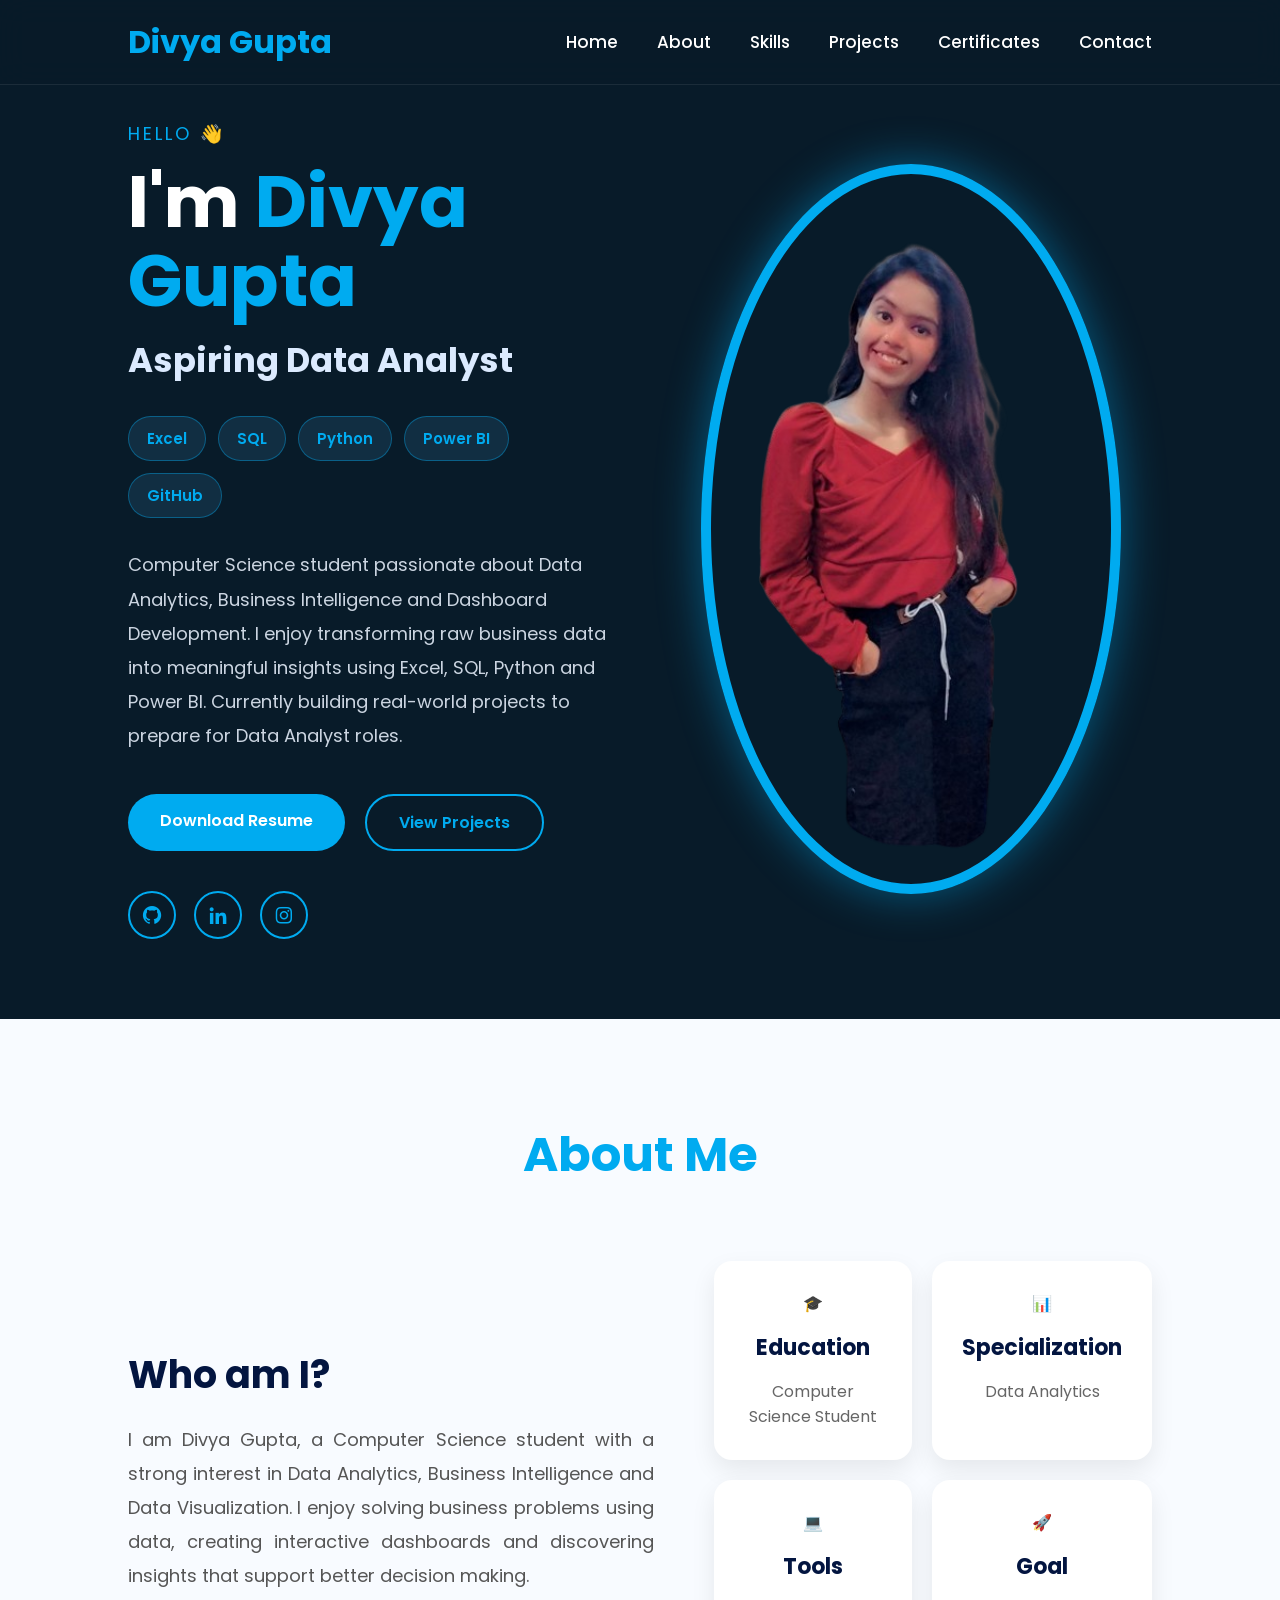
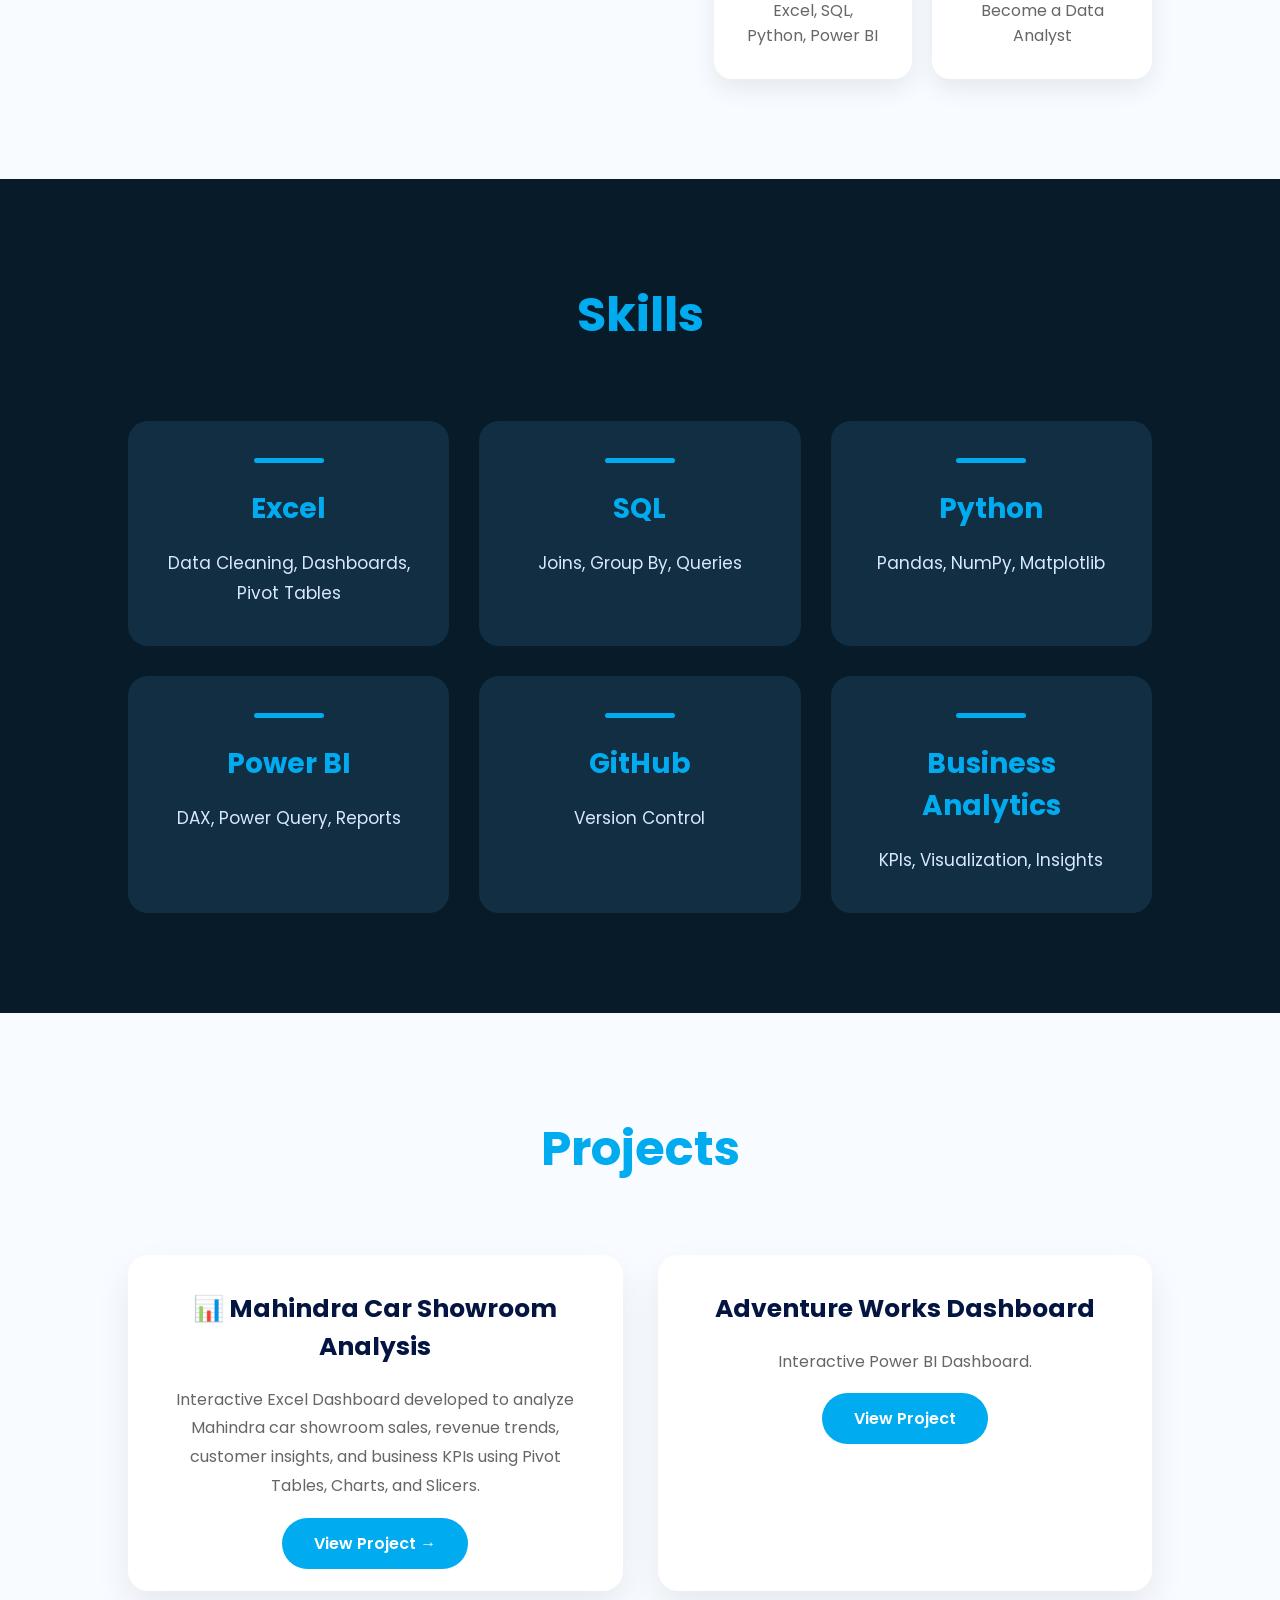
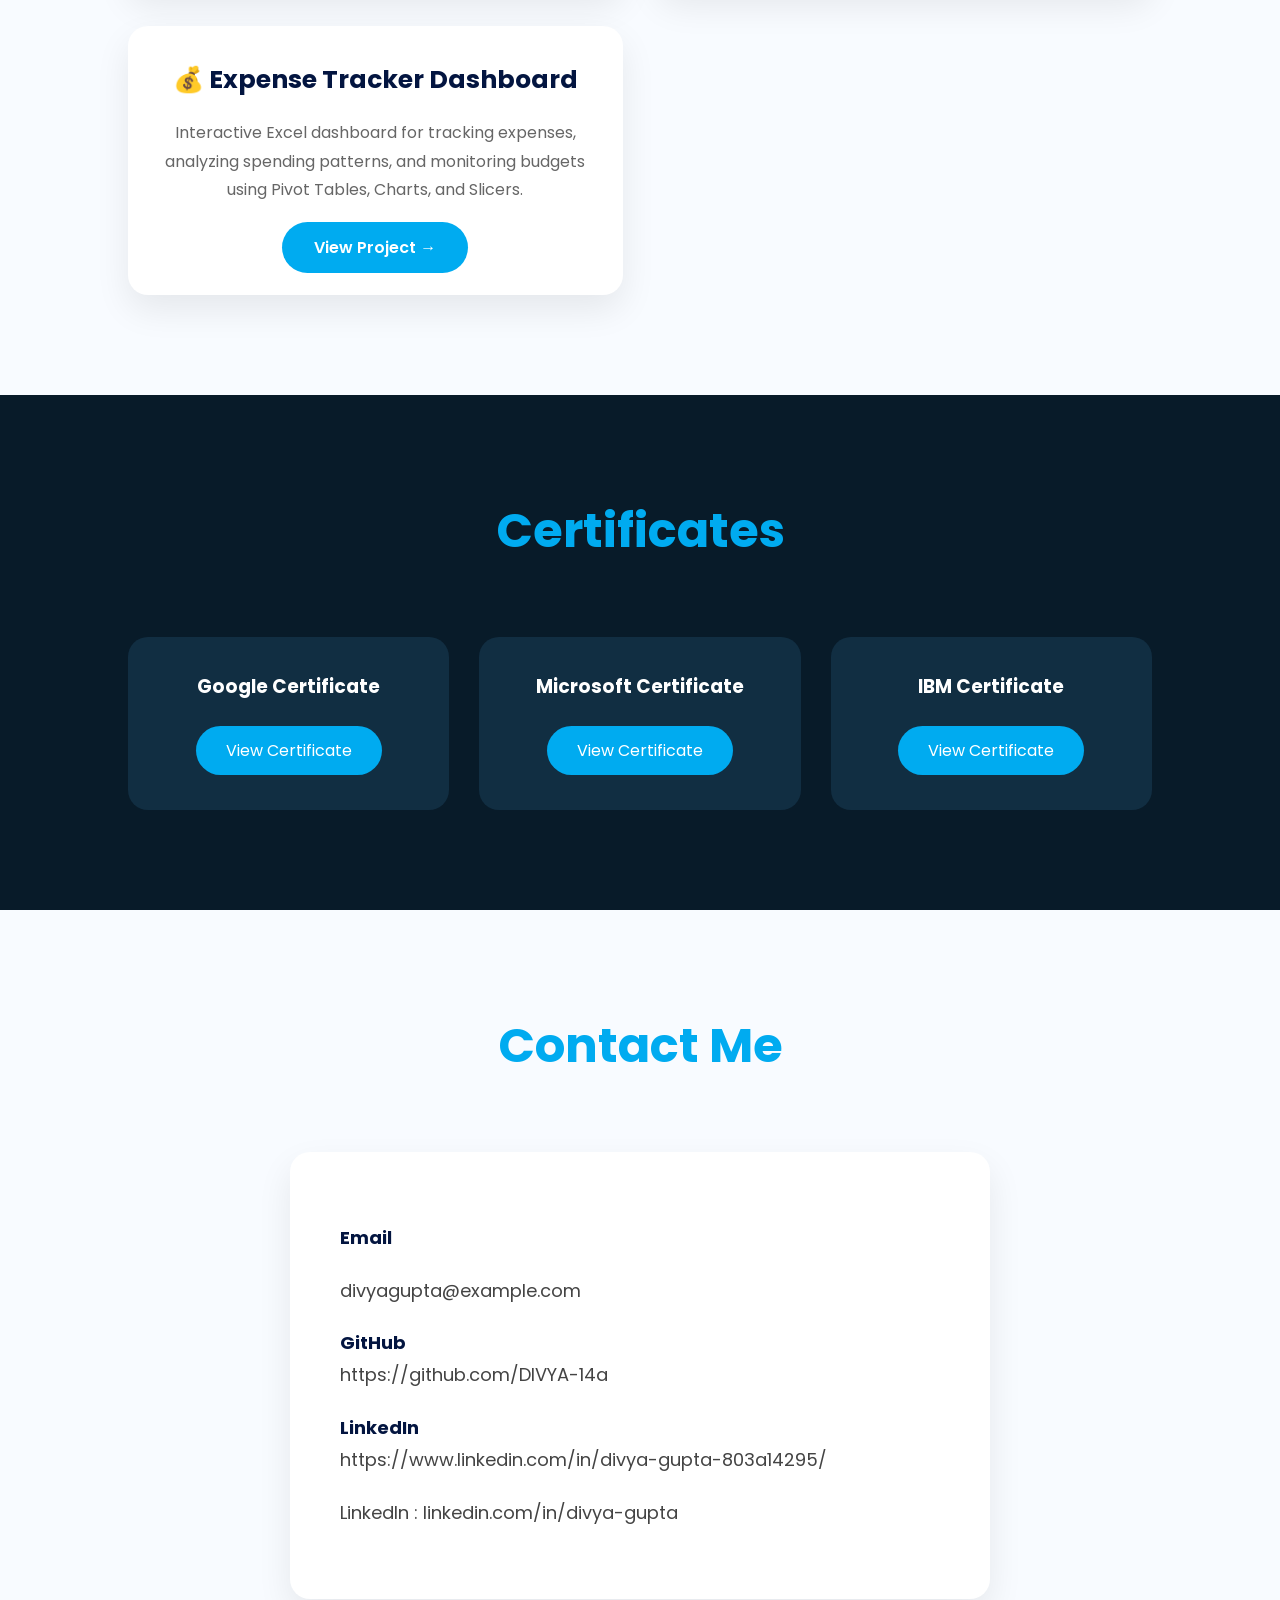
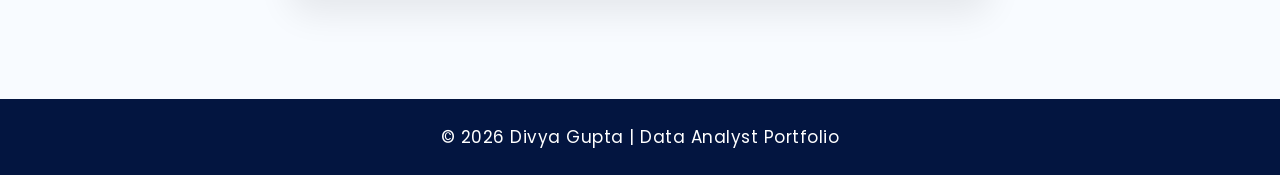
<file: index.html>
<!DOCTYPE html>
<html lang="en">

<head>
    <meta charset="UTF-8">
    <meta name="viewport" content="width=device-width, initial-scale=1.0">
    <title>Divya Gupta | Data Analyst Portfolio</title>

    <link rel="stylesheet" href="app.css">

    <link href="https://unpkg.com/boxicons@2.1.4/css/boxicons.min.css" rel="stylesheet">

    <link rel="preconnect" href="https://fonts.googleapis.com">
    <link rel="preconnect" href="https://fonts.gstatic.com" crossorigin>

</head>

<body>

<!-- ================= NAVBAR ================= -->

<header class="header">

    <a href="#home" class="logo">
        Divya Gupta
    </a>

    <nav class="navbar">

        <a href="#home">Home</a>
        <a href="#about">About</a>
        <a href="#skills">Skills</a>
        <a href="#projects">Projects</a>
        <a href="#certificates">Certificates</a>
        <a href="#contact">Contact</a>

    </nav>

</header>

<!-- ================= HERO ================= -->

<section class="home" id="home">

<div class="home-content">

<p class="hello">
HELLO 👋
</p>

<h1>
I'm <span>Divya Gupta</span>
</h1>

<h3>
Aspiring Data Analyst
</h3>

<div class="tech-stack">

<span>Excel</span>

<span>SQL</span>

<span>Python</span>

<span>Power BI</span>

<span>GitHub</span>

</div>

<p class="hero-text">

Computer Science student passionate about Data Analytics,
Business Intelligence and Dashboard Development.

I enjoy transforming raw business data into meaningful
insights using Excel, SQL, Python and Power BI.

Currently building real-world projects to prepare
for Data Analyst roles.

</p>

<div class="hero-buttons">

<a href="https://drive.google.com/file/d/1NGSisf_r6UET1Xtwae6jdwEJMrbaBysv/view?usp=drivesdk"
target="_blank"
class="btn">
Download Resume
</a>

<a href="#projects" class="btn2">
View Projects
</a>

</div>

<div class="icons">

<a href="https://github.com/DIVYA-14a" target="_blank">
    <i class='bx bxl-github'></i>
</a>

<a href="https://www.linkedin.com/in/divya-gupta-803a14295/" target="_blank">
    <i class='bx bxl-linkedin'></i>
</a>

<a href="https://instagram.com/divya00_14" target="_blank">
    <i class='bx bxl-instagram'></i>
</a>

</div>

</div>

<div class="home-image">

<img src="Picsart_24-06-07_17-03-27-682-removebg-preview (1).png">

</div>

</section>

<!-- ================= ABOUT ================= -->

<section class="about" id="about">

<h2 class="section-title">
About Me
</h2>

<div class="about-container">

<div class="about-text">

<h3>Who am I?</h3>

<p>

I am Divya Gupta, a Computer Science student with
a strong interest in Data Analytics, Business
Intelligence and Data Visualization.

I enjoy solving business problems using data,
creating interactive dashboards and discovering
insights that support better decision making.

</p>

</div>

<div class="about-cards">

<div class="info-card">

🎓

<h4>Education</h4>

<p>Computer Science Student</p>

</div>

<div class="info-card">

📊

<h4>Specialization</h4>

<p>Data Analytics</p>

</div>

<div class="info-card">

💻

<h4>Tools</h4>

<p>Excel, SQL, Python, Power BI</p>

</div>

<div class="info-card">

🚀

<h4>Goal</h4>

<p>Become a Data Analyst</p>

</div>

</div>

</div>

</section>

<!-- ================= SKILLS ================= -->

<section class="skills" id="skills">

<h2 class="section-title">
Skills
</h2>

<div class="skills-container">

<div class="skill-card">
<h3>Excel</h3>
<p>Data Cleaning, Dashboards, Pivot Tables</p>
</div>

<div class="skill-card">
<h3>SQL</h3>
<p>Joins, Group By, Queries</p>
</div>

<div class="skill-card">
<h3>Python</h3>
<p>Pandas, NumPy, Matplotlib</p>
</div>

<div class="skill-card">
<h3>Power BI</h3>
<p>DAX, Power Query, Reports</p>
</div>

<div class="skill-card">
<h3>GitHub</h3>
<p>Version Control</p>
</div>

<div class="skill-card">
<h3>Business Analytics</h3>
<p>KPIs, Visualization, Insights</p>
</div>

</div>

</section>

<!-- ================= PROJECTS ================= -->

<section class="projects" id="projects">

<h2 class="section-title">
Projects
</h2>

<div class="project-container">

<div class="project-card">

<h3>📊 Mahindra Car Showroom Analysis</h3>

<p>
Interactive Excel Dashboard developed to analyze Mahindra car showroom sales, revenue trends, customer insights, and business KPIs using Pivot Tables, Charts, and Slicers.
</p>

<a href="https://github.com/DIVYA-14a/Mahindra-Car-Showroom-Analysis"
target="_blank"
class="btn">
View Project →
</a>

</div>

<div class="project-card">

<h3>Adventure Works Dashboard</h3>

<p>
Interactive Power BI Dashboard.
</p>

<a href="#" class="btn">
View Project
</a>

</div>

<div class="project-card">

    <h3>💰 Expense Tracker Dashboard</h3>

    <p>
        Interactive Excel dashboard for tracking expenses, analyzing spending patterns, and monitoring budgets using Pivot Tables, Charts, and Slicers.
    </p>

   <a href="https://github.com/DIVYA-14a/Expense-Tracker-Excel-Dashboard"
target="_blank"
class="btn">
        View Project →
    </a>

</div>



</section>

<!-- ================= CERTIFICATES ================= -->

<section class="certificates" id="certificates">

<h2 class="section-title">
Certificates
</h2>

<div class="certificate-container">

<div class="certificate-card">

<h3>Google Certificate</h3>

<a href="#">
View Certificate
</a>

</div>

<div class="certificate-card">

<h3>Microsoft Certificate</h3>

<a href="#">
View Certificate
</a>

</div>

<div class="certificate-card">

<h3>IBM Certificate</h3>

<a href="#">
View Certificate
</a>

</div>

</div>

</section>

<!-- ================= CONTACT ================= -->

<section class="contact" id="contact">

<h2 class="section-title">
Contact Me
</h2>

<div class="contact-box">

<p><strong>Email</strong></p>

<p>
divyagupta@example.com
</p>

<p>
<strong>GitHub</strong><br>
https://github.com/DIVYA-14a
</p>

<p>
<strong>LinkedIn</strong><br>
https://www.linkedin.com/in/divya-gupta-803a14295/
</p>

<p>

LinkedIn :
linkedin.com/in/divya-gupta

</p>

</div>

</section>

<!-- ================= FOOTER ================= -->

<footer>

<p>

© 2026 Divya Gupta | Data Analyst Portfolio

</p>

</footer>

<script src="script.js"></script>

</body>

</html>
</file>
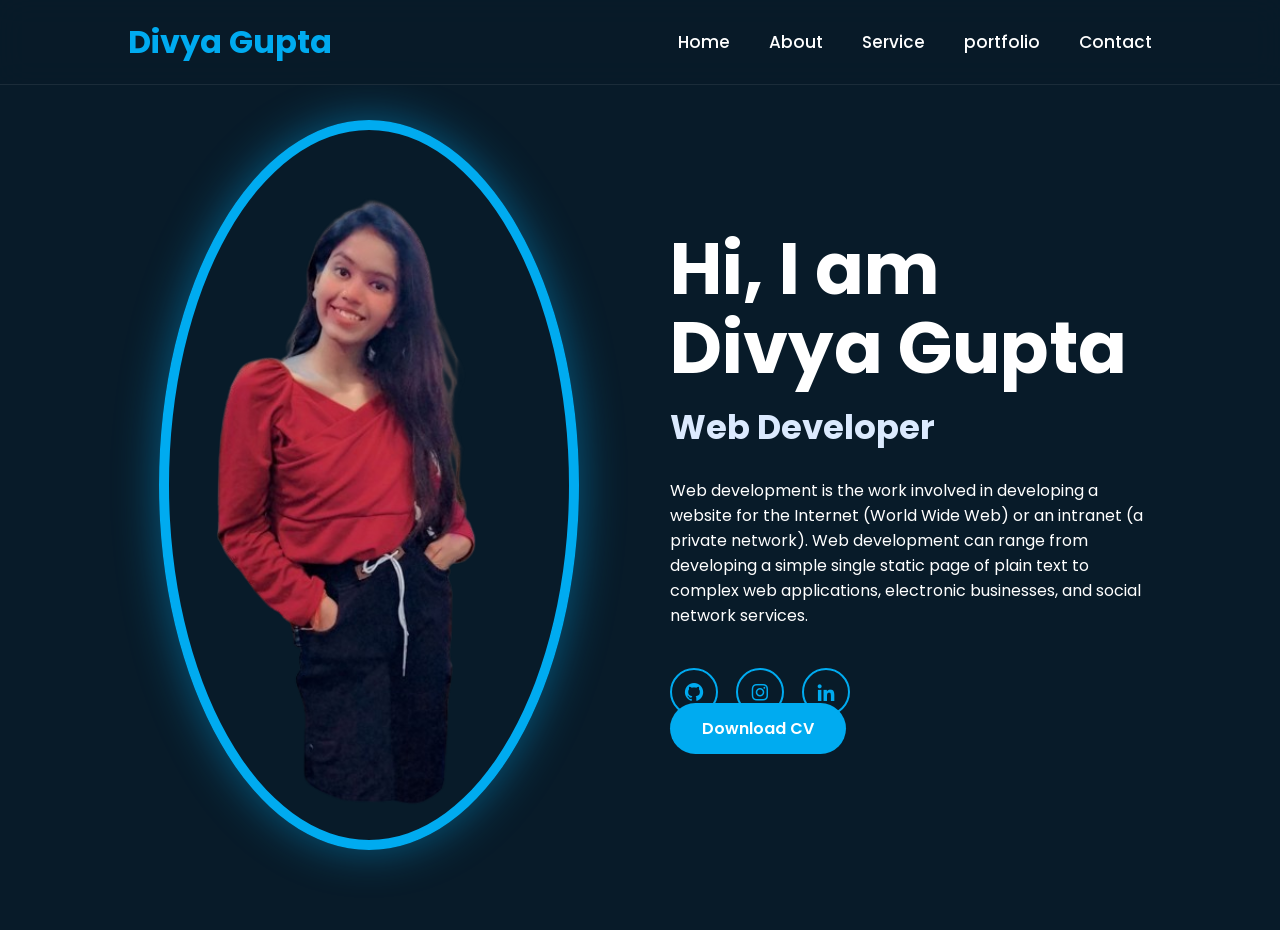
<file: portfolio.html>
<!DOCTYPE html>
<html lang="en">

<head>
    <meta charset="UTF-8">
    <meta name="viewport" content="width=device-width, initial-scale=1.0">
    <title>portfolio website</title>
    <link rel="stylesheet" href="app.css">
    <link href='https://unpkg.com/boxicons@2.1.4/css/boxicons.min.css' rel='stylesheet'>

</head>

<body>
    <header class="header">
        <a href="#" class="logo">Divya Gupta</a>
        <nav class="navbar">
            <a href="#" class="active">Home</a>
            <a href="#">About</a>
            <a href="#">Service</a>
            <a href="#">portfolio</a>
            <a href="#">Contact</a>
        </nav>

    </header>
    <section class="home">
        <div class="home-image">
            <img src="Picsart_24-06-07_17-03-27-682-removebg-preview (1).png" alt="">
        </div>
        <div class="home-content">
            <h1>Hi, I am Divya Gupta</h1>
            <h3>Web Developer</h3>
            <p>Web development is the work involved in developing a website for the Internet (World Wide Web) or an intranet (a private network). Web development can range from developing a simple single static page of plain text to complex web applications, electronic businesses, and social network services.</p>
            <div class="icons">
                
                <a href="https://github.com/DIVYA-14a"><i class='bx bxl-github'></i></a>
                <a href="https://instagram.com/divya00_14"><i class='bx bxl-instagram'></i></a>
                <a href="https://www.linkedin.com/in/divya-gupta-803a14295"><i class='bx bxl-linkedin'></i></a>
            </div>
            <a href="https://drive.google.com/file/d/1NGSisf_r6UET1Xtwae6jdwEJMrbaBysv/view?usp=drivesdk" class="btn ">Download CV</a>
        </div>
    </section>
</body>

</html>
</file>
<file: app.css>
/*================ GOOGLE FONT ================*/
@import url('https://fonts.googleapis.com/css2?family=Poppins:wght@300;400;500;600;700;800&display=swap');

/*================ RESET ================*/

*{
    margin:0;
    padding:0;
    box-sizing:border-box;
    font-family:'Poppins',sans-serif;
}

html{
    scroll-behavior:smooth;
}

body{
    background:#081b29;
    color:#fff;
    overflow-x:hidden;
}

/*================ HEADER ================*/

.header{
    position:fixed;
    top:0;
    left:0;
    width:100%;
    padding:18px 10%;
    display:flex;
    justify-content:space-between;
    align-items:center;
    background:rgba(8,27,41,.75);
    backdrop-filter:blur(15px);
    z-index:1000;
    border-bottom:1px solid rgba(255,255,255,.08);
}

.logo{
    font-size:32px;
    color:#00abf0;
    font-weight:700;
    text-decoration:none;
}

.navbar a{
    color:white;
    text-decoration:none;
    margin-left:35px;
    font-size:17px;
    transition:.3s;
    font-weight:500;
}

.navbar a:hover{
    color:#00abf0;
}

/*================ HOME ================*/

.home{
    min-height:100vh;
    display:flex;
    justify-content:space-between;
    align-items:center;
    padding:120px 10% 80px;
    gap:60px;
}

/*================ LEFT SIDE ================*/

.home-content{
    flex:1;
}

.hello{
    color:#00abf0;
    letter-spacing:3px;
    font-size:18px;
    margin-bottom:15px;
}

.home-content h1{
    font-size:72px;
    line-height:1.1;
    margin-bottom:15px;
}

.home-content h1 span{
    color:#00abf0;
}

.home-content h3{
    font-size:34px;
    color:#dbeafe;
    margin-bottom:25px;
}

.hero-text{
    color:#cbd5e1;
    line-height:1.9;
    font-size:18px;
    max-width:650px;
}

.tech-stack{
    margin:30px 0;
    display:flex;
    flex-wrap:wrap;
    gap:12px;
}

.tech-stack span{
    background:#112e42;
    color:#00abf0;
    padding:10px 18px;
    border-radius:50px;
    font-size:15px;
    font-weight:600;
    border:1px solid rgba(0,171,240,.4);
}

/*================ BUTTONS ================*/

.hero-buttons{
    display:flex;
    gap:20px;
    margin-top:40px;
}

.btn{
    background:#00abf0;
    color:white;
    padding:14px 32px;
    border-radius:40px;
    text-decoration:none;
    font-weight:600;
    transition:.3s;
}

.btn:hover{
    transform:translateY(-5px);
    box-shadow:0 12px 30px rgba(0,171,240,.45);
}

.btn2{
    border:2px solid #00abf0;
    color:#00abf0;
    padding:14px 32px;
    border-radius:40px;
    text-decoration:none;
    font-weight:600;
    transition:.3s;
}

.btn2:hover{
    background:#00abf0;
    color:white;
}

/*================ SOCIAL ICONS ================*/

.icons{
    display:flex;
    gap:18px;
    margin-top:40px;
}

.icons a{
    width:48px;
    height:48px;
    border-radius:50%;
    border:2px solid #00abf0;
    display:flex;
    justify-content:center;
    align-items:center;
    color:#00abf0;
    font-size:22px;
    text-decoration:none;
    transition:.4s;
}

.icons a:hover{
    background:#00abf0;
    color:white;
    transform:translateY(-5px);
}

/*================ PROFILE IMAGE ================*/

.home-image{
    flex:1;
    display:flex;
    justify-content:center;
}

.home-image img{
    width:420px;
    border-radius:50%;
    border:10px solid #00abf0;
    box-shadow:0 0 45px rgba(0,171,240,.45);
    animation:floatImage 4s ease-in-out infinite;
}

@keyframes floatImage{

0%{
transform:translateY(0);
}

50%{
transform:translateY(-18px);
}

100%{
transform:translateY(0);
}

}

/*================ SECTION TITLE ================*/

.section-title{
    text-align:center;
    font-size:48px;
    color:#00abf0;
    margin-bottom:70px;
}

/*================ ABOUT SECTION ================*/

.about{
    padding:100px 10%;
    background:#f8fbff;
    color:#222;
}

.about-container{
    display:grid;
    grid-template-columns:1.2fr 1fr;
    gap:60px;
    align-items:center;
}

.about-text h3{
    font-size:38px;
    color:#031540;
    margin-bottom:20px;
}

.about-text p{
    font-size:18px;
    line-height:1.9;
    color:#555;
    text-align:justify;
}

.about-cards{
    display:grid;
    grid-template-columns:repeat(2,1fr);
    gap:20px;
}

.info-card{
    background:white;
    padding:30px;
    border-radius:18px;
    text-align:center;
    box-shadow:0 10px 25px rgba(0,0,0,.08);
    transition:.4s;
}

.info-card:hover{

    transform:translateY(-12px);

    box-shadow:0 20px 40px rgba(0,171,240,.25);

}

.info-card h4{

    margin:15px 0;

    color:#031540;

    font-size:22px;

}

.info-card p{

    color:#666;

    line-height:1.6;

}

/*================ SKILLS SECTION ================*/

.skills{

    padding:100px 10%;

    background:#081b29;

}

.skills-container{

    display:grid;

    grid-template-columns:repeat(auto-fit,minmax(270px,1fr));

    gap:30px;

}

.skill-card{

    background:#112e42;

    padding:35px;

    border-radius:20px;

    text-align:center;

    transition:.4s;

    border:2px solid transparent;

}

.skill-card:hover{

    transform:translateY(-12px);

    border-color:#00abf0;

    box-shadow:0 0 30px rgba(0,171,240,.35);

}

.skill-card h3{

    color:#00abf0;

    margin-bottom:18px;

    font-size:28px;

}

.skill-card p{

    color:#d9e8ff;

    line-height:1.8;

    font-size:17px;

}

/* Nice Hover Effect */

.skill-card::before{

    content:"";

    display:block;

    width:70px;

    height:5px;

    background:#00abf0;

    margin:0 auto 25px;

    border-radius:20px;

}


/*================ PROJECTS SECTION ================*/

.projects{
    padding:100px 10%;
    background:#f8fbff;
}

.project-container{
    display:grid;
    grid-template-columns:repeat(auto-fit,minmax(320px,1fr));
    gap:35px;
}

.project-card{
    background:white;
    border-radius:20px;
    padding:35px;
    text-align:center;
    box-shadow:0 15px 35px rgba(0,0,0,.08);
    transition:.4s;
}

.project-card:hover{
    transform:translateY(-12px);
    box-shadow:0 20px 45px rgba(0,171,240,.30);
}

.project-card h3{
    color:#031540;
    font-size:25px;
    margin-bottom:20px;
}

.project-card p{
    color:#666;
    line-height:1.8;
    margin-bottom:30px;
}

/*================ CERTIFICATES SECTION ================*/

.certificates{
    padding:100px 10%;
    background:#081b29;
}

.certificate-container{
    display:grid;
    grid-template-columns:repeat(auto-fit,minmax(280px,1fr));
    gap:30px;
}

.certificate-card{
    background:#112e42;
    padding:35px;
    border-radius:20px;
    text-align:center;
    transition:.4s;
}

.certificate-card:hover{
    transform:translateY(-10px);
    box-shadow:0 0 30px rgba(0,171,240,.4);
}

.certificate-card h3{
    color:#fff;
    margin-bottom:25px;
}

.certificate-card a{
    display:inline-block;
    text-decoration:none;
    color:white;
    background:#00abf0;
    padding:12px 30px;
    border-radius:30px;
    transition:.4s;
}

.certificate-card a:hover{
    background:#0284c7;
}

/*================ CONTACT SECTION ================*/

.contact{
    padding:100px 10%;
    background:#f8fbff;
}

.contact-box{
    max-width:700px;
    margin:auto;
    background:white;
    padding:50px;
    border-radius:20px;
    box-shadow:0 15px 35px rgba(0,0,0,.08);
}

.contact-box p{
    font-size:18px;
    margin:20px 0;
    color:#444;
    line-height:1.8;
}

.contact-box strong{
    color:#031540;
}

/*================ FOOTER ================*/

footer{
    background:#031540;
    color:white;
    text-align:center;
    padding:25px;
    font-size:17px;
}

footer p{
    letter-spacing:.5px;
}

/*================ SCROLLBAR ================*/

::-webkit-scrollbar{
    width:10px;
}

::-webkit-scrollbar-track{
    background:#031540;
}

::-webkit-scrollbar-thumb{
    background:#00abf0;
    border-radius:20px;
}

/*================ RESPONSIVE DESIGN ================*/

@media (max-width:991px){

.header{
    padding:20px 5%;
}

.home,
.about-container{
    flex-direction:column;
    grid-template-columns:1fr;
}

.home{
    padding-top:150px;
    text-align:center;
}

.home-content{
    order:2;
}

.home-image{
    order:1;
    margin-bottom:40px;
}

.hero-buttons{
    justify-content:center;
}

.icons{
    justify-content:center;
}

.about-cards{
    grid-template-columns:1fr;
}

}

@media (max-width:768px){

.navbar{
    display:flex;
    flex-wrap:wrap;
    justify-content:center;
    gap:15px;
}

.navbar a{
    margin-left:0;
}

.home-content h1{
    font-size:50px;
}

.home-content h3{
    font-size:28px;
}

.home-image img{
    width:300px;
}

.section-title{
    font-size:38px;
}

.hero-buttons{
    flex-direction:column;
    align-items:center;
}

.btn,
.btn2{
    width:230px;
    text-align:center;
}

}

@media (max-width:480px){

.home-content h1{
    font-size:42px;
}

.home-content p{
    font-size:16px;
}

.project-card,
.skill-card,
.info-card,
.certificate-card{
    padding:25px;
}




    /*================ PREMIUM ANIMATIONS ================*/

.home-content,
.home-image,
.about,
.skills,
.projects,
.certificates,
.contact{
    animation:fadeUp 1s ease;
}

@keyframes fadeUp{

    from{
        opacity:0;
        transform:translateY(40px);
    }

    to{
        opacity:1;
        transform:translateY(0);
    }

}

/*================ GLOW EFFECT ================*/

.home-image{
    position:relative;
}

.home-image::before{

    content:"";

    position:absolute;

    width:470px;

    height:470px;

    border-radius:50%;

    background:radial-gradient(circle,
    rgba(0,171,240,.35),
    transparent 70%);

    animation:pulse 3s infinite;
    z-index:-1;
}

@keyframes pulse{

    0%{
        transform:scale(.95);
        opacity:.7;
    }

    50%{
        transform:scale(1.05);
        opacity:1;
    }

    100%{
        transform:scale(.95);
        opacity:.7;
    }

}

/*================ CARD HOVER ================*/

.project-card,
.skill-card,
.info-card,
.certificate-card{

    cursor:pointer;

    transition:.4s ease;

}

.project-card:hover,
.skill-card:hover,
.info-card:hover,
.certificate-card:hover{

    transform:translateY(-12px) scale(1.02);

}

/*================ BUTTON EFFECT ================*/

.btn,
.btn2{

    position:relative;

    overflow:hidden;

}

.btn::before,
.btn2::before{

    content:"";

    position:absolute;

    width:0;

    height:100%;

    left:0;

    top:0;

    background:rgba(255,255,255,.2);

    transition:.5s;

}

.btn:hover::before,
.btn2:hover::before{

    width:100%;

}

/*================ LOGO EFFECT ================*/

.logo{

    transition:.4s;

}

.logo:hover{

    color:white;

    text-shadow:0 0 20px #00abf0;

}

/*================ NAVBAR EFFECT ================*/

.navbar a{

    position:relative;

}

.navbar a::after{

    content:"";

    position:absolute;

    left:0;

    bottom:-5px;

    width:0;

    height:2px;

    background:#00abf0;

    transition:.4s;

}

.navbar a:hover::after{

    width:100%;

}

/*================ SECTION TITLE ================*/

.section-title{

    position:relative;

    display:inline-block;

    left:50%;

    transform:translateX(-50%);

}

.section-title::after{

    content:"";

    position:absolute;

    width:80px;

    height:4px;

    background:#00abf0;

    bottom:-15px;

    left:50%;

    transform:translateX(-50%);

    border-radius:50px;

}

/*================ IMAGE HOVER ================*/

.home-image img{

    transition:.5s;

}

.home-image img:hover{

    transform:scale(1.05);

    box-shadow:0 0 60px rgba(0,171,240,.8);

}

/*================ HERO TEXT ================*/

.hero-text{

    max-width:600px;

}

/*================ ICON EFFECT ================*/

.icons a{

    transition:.4s;

}

.icons a:hover{

    transform:translateY(-8px) rotate(360deg);

}

/*================ BACKGROUND ================*/

body{

    background-image:
    radial-gradient(circle at top left,
    rgba(0,171,240,.08),
    transparent 25%),

    radial-gradient(circle at bottom right,
    rgba(255,255,255,.04),
    transparent 25%);

}

/*================ SELECTION COLOR ================*/

::selection{

    background:#00abf0;

    color:white;

}

/*================ SMOOTH IMAGE FLOAT ================*/

@keyframes floatSlow{

    0%{
        transform:translateY(0px);
    }

    50%{
        transform:translateY(-15px);
    }

    100%{
        transform:translateY(0px);
    }

}

.home-image img{

    animation:floatSlow 5s ease-in-out infinite;

}
</file>
